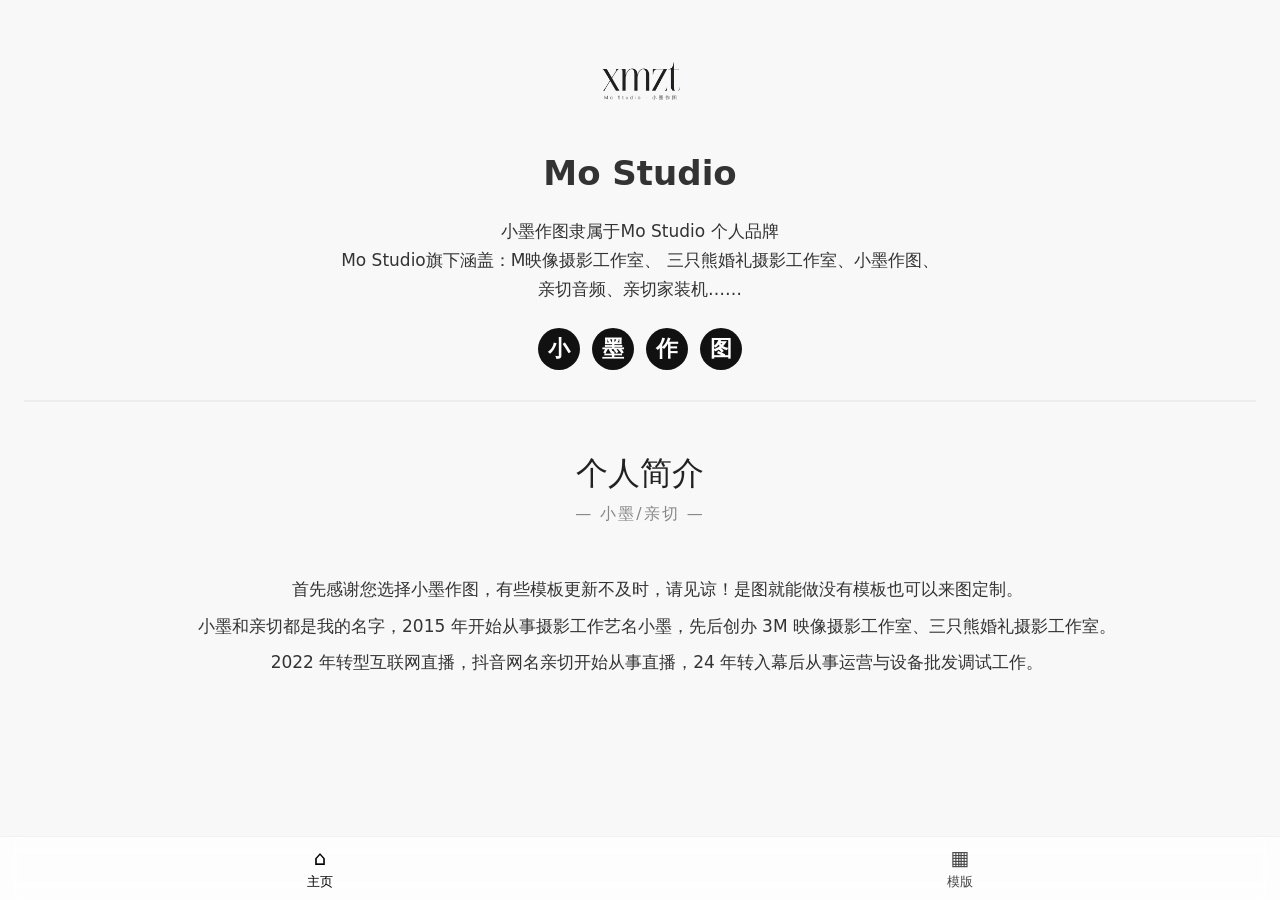
<file: index.html>
<!DOCTYPE html>
<html lang="zh-CN">
<head>
    <meta charset="UTF-8">
    <meta name="viewport" content="width=device-width, initial-scale=1.0">
    <title>小墨作图 - 主页</title>
    <link rel="stylesheet" href="style.css">
    <style>
        .home-buttons{
            display:flex;
            justify-content:center;
            gap:12px;
            margin-top:20px;
        }
        .home-btn-circle{
            /* 按钮缩小，内部文字保持 */
            width:42px;
            height:42px;
            border-radius:50%;
            background:#111;
            color:#fff;
            display:flex;
            align-items:center;
            justify-content:center;
            font-size:22px;
            font-weight:600;
        }
        .tab-make p{
            text-indent:2em;
            margin:8px 0;
            /* 和home-desc完全一致：字体、字号、颜色、行高 */
            font-size:17px;
            color:#333;
            line-height:1.7;
        }
    </style>
</head>
<body>
    <!-- 主页头部文案区域【这里文字你可以直接修改】 -->
    <div class="home-header">
<div class="logo-top">
    <img src="logo.png" alt="logo" style="height:90px;width:auto;">
        <h1 style="font-size:34px;margin-top:12px;">Mo Studio</h1>
        <div class="home-desc">
小墨作图隶属于Mo Studio 个人品牌<br>
Mo Studio旗下涵盖：M映像摄影工作室、
三只熊婚礼摄影工作室、小墨作图、
亲切音频、亲切家装机……
        </div>
    </div>
    <!-- 4个圆形功能按钮，一字一个按钮 -->
    <div class="home-buttons">
        <div class="home-btn-circle">小</div>
        <div class="home-btn-circle">墨</div>
        <div class="home-btn-circle">作</div>
        <div class="home-btn-circle">图</div>
    </div>
    <hr style="margin:30px 0;border:1px solid #eee;">
    <!-- 作品区域 -->
    <div class="section-works">
        <h2 class="works-title">个人简介</h2>
        <div class="works-subtitle">— 小墨/亲切 —</div>
        <!-- 化妆师标签 -->
        <div class="tabs-makeup">
            <div class="tab-make active">
                <p>首先感谢您选择小墨作图，有些模板更新不及时，请见谅！是图就能做没有模板也可以来图定制。</p>
                <p>小墨和亲切都是我的名字，2015 年开始从事摄影工作艺名小墨，先后创办 3M 映像摄影工作室、三只熊婚礼摄影工作室。</p>
                <p>2022 年转型互联网直播，抖音网名亲切开始从事直播，24 年转入幕后从事运营与设备批发调试工作。</p>
            </div>
        </div>
    </div>
    <!-- 底部导航【主页 / 模版，删除了关于】 -->
    <footer class="nav-bar">
        <a href="index.html" class="nav-item active">
            <span class="nav-icon">⌂</span>
            <span>主页</span>
        </a>
        <a href="template.html" class="nav-item">
            <span class="nav-icon">▦</span>
            <span>模版</span>
        </a>
    </footer>
</body>
</html>
</file>
<file: style.css>
* {
    margin: 0;
    padding: 0;
    box-sizing: border-box;
    font-family: system-ui, -apple-system, BlinkMacSystemFont, "Segoe UI", sans-serif;
}
body {
    /* 底层背景：浅灰底色衬托毛玻璃，不纯白 */
    background: #f8f8f8;
    color: #222;
    padding-bottom: 64px; /* 底部导航高度同步减小，预留空间同步缩小 */
}
/* 底部导航栏 全局共用｜白色毛玻璃，缩小高度 */
footer.nav-bar {
    position: fixed;
    bottom: 0;
    left: 0;
    width: 100%;
    height: 64px;
    background: rgba(255,255,255,0.72);
    backdrop-filter: blur(10px);
    -webkit-backdrop-filter: blur(10px);
    display: flex;
    justify-content: space-around;
    align-items: center;
    border-top: 1px solid rgba(220,220,220,0.35);
}
.nav-item {
    display: flex;
    flex-direction: column;
    align-items: center;
    gap: 3px;
    font-size:13px;
    color:#444;
    text-decoration: none;
}
.nav-item.active{
    color:#000;
}
.nav-icon{
    font-size:20px;
}
/* ===== 主页样式 index.html 专用（原样保留布局，增加毛玻璃适配） ===== */
.home-header{
    text-align:center;
    padding:40px 24px 30px;
}
.home-header .logo-top{
    font-size:48px;
    font-weight:300;
    color:#333;
}
.home-desc{
    max-width:620px;
    margin:24px auto;
    line-height:1.7;
    font-size:17px;
    color:#333;
}
.home-buttons{
    display:flex;
    justify-content:center;
    gap:12px;
    margin-top:20px;
}
.home-btn-circle{
    /* 按钮缩小，内部文字保持 */
    width:42px;
    height:42px;
    border-radius:50%;
    background:#111;
    color:#fff;
    display:flex;
    align-items:center;
    justify-content:center;
    font-size:22px;
    font-weight:600;
}
.section-works{
    margin-top:50px;
}
.works-title{
    text-align:center;
    font-size:32px;
    font-weight:500;
}
.works-subtitle{
    text-align:center;
    color:#888;
    margin:8px 0 30px;
    letter-spacing:2px;
}
.tabs-makeup{
    padding:0 20px;
}
.tab-make{
    padding:12px 0;
    font-size:18px;
    color:#777;
    cursor:pointer;
}
.tab-make.active{
    color:#000;
}
.tab-make p{
    text-indent:2em;
    margin:8px 0;
    font-size:17px;
    color:#333;
    line-height:1.7;
}
.work-grid{
    display:grid;
    grid-template-columns: 1fr 1fr;
    gap:12px;
    padding:16px;
}
.work-card img{
    width:100%;
    display:block;
}
/* ===== 模版页面 template.html 专用 ===== */
/* 模板页顶部筛选区｜白色毛玻璃，缩小padding，整体变矮 */
.template-filter-top {
    padding: 10px 16px;
    background: rgba(255,255,255,0.72);
    backdrop-filter: blur(10px);
    -webkit-backdrop-filter: blur(10px);
    border-bottom:1px solid rgba(220,220,220,0.35);
}
.filter-wrap{
    display:flex;
    align-items:center;
    gap:8px;
}
/* 按钮容器：电脑大屏永远两行，每行4个，8个按钮 */
.filter-grid {
    display: grid;
    grid-template-columns: repeat(4, 1fr);
    grid-template-rows: repeat(2, auto);
    gap: 8px;
    flex:1;
}
/* 修改标签高度，整体缩小 */
.filter-tag {
    height: 36px;
    line-height: 36px;
    text-align: center;
    border: none;
    border-radius: 0;
    background: transparent;
    font-size: 13px;
    color:#888;
    white-space: nowrap;
    overflow: hidden;
    text-overflow: ellipsis;
    cursor: pointer;
    user-select: none;
    font-family: "DengXian", "等线", sans-serif;
}
/* 选中：黑色文字 + 加粗 + 黑色下划线 */
.filter-tag.active {
    background: transparent;
    border:none;
    color: #000;
    font-weight: bold;
    text-decoration: underline;
    text-underline-offset: 5px;
    text-decoration-color:#000;
    text-decoration-thickness:2px;
}
/* 线条空心三角按钮（参考截图样式） */
.filter-triangle-btn{
    background:transparent;
    border:none;
    cursor:pointer;
    padding: 4px;
    display:flex;
    align-items:center;
}
.filter-line-triangle{
    width:10px;
    height:10px;
    border-right:1px solid #666;
    border-bottom:1px solid #666;
    transform: rotate(45deg);
    transition: transform 0.3s ease;
}
.filter-triangle-btn.open .filter-line-triangle{
    transform: rotate(-135deg);
}
/* 图片网格容器 */
.template-grid {
    padding: 16px;
}
.gallery-group {
    display: none;
    grid-template-columns: repeat(2, 1fr);
    gap: 12px;
}
.gallery-group.active {
    display: grid;
}
/* 4:3竖屏占位图 aspect-ratio=宽/高 → 4:3竖屏写3/4 */
.template-card .black-placeholder {
    width: 100%;
    aspect-ratio: 3 / 4;
    background: #000000;
    overflow:hidden;
}
.template-card .black-placeholder img{
    width:100%;
    height:100%;
    object-fit:cover;
}
.template-card p {
    padding: 8px 0;
    font-size: 15px;
    color: #333;
}
/* 电脑大屏：宽度≥900px，完整8标签，隐藏三角 */
@media screen and (min-width: 900px) {
    .filter-triangle-btn{
        display:none;
    }
    .gallery-group {
        grid-template-columns: repeat(auto-fill, minmax(240px, 1fr));
    }
}
/* ========= 手机/窗口缩小 小于899px ========= */
@media screen and (max-width: 899px) {
    .filter-grid{
        grid-template-columns: repeat(3,1fr);
        grid-template-rows: auto;
    }
    /* 默认只显示前3个标签 */
    .filter-grid .filter-tag{
        display:none;
    }
    .filter-grid .filter-tag:nth-child(-n+3){
        display:block;
    }
    /* 展开后全部显示 */
    .filter-grid.expand .filter-tag{
        display:block;
    }
    /* 窗口小于900px（手机/电脑缩小窗口）强制2列图片 */
    .gallery-group {
        grid-template-columns: repeat(2, 1fr);
    }
}
/* ========== 全屏预览弹窗样式 ========== */
.img-fullscreen{
    display:none;
    position:fixed;
    inset:0;
    background:rgba(0,0,0,0.92);
    z-index:999;
}
.full-close{
    position:absolute;
    top:20px;
    right:20px;
    color:#fff;
    font-size:32px;
    width:44px;
    height:44px;
    display:flex;
    align-items:center;
    justify-content:center;
    background:rgba(255,255,255,0.15);
    border-radius:50%;
    cursor:pointer;
    user-select:none;
}
.full-wrap{
    width:100%;
    height:100%;
    display:flex;
    align-items:center;
    justify-content:center;
    padding:20px 60px;
}
.full-wrap img{
    max-width:100%;
    max-height:100%;
    object-fit:contain;
}
.full-prev,.full-next{
    position:absolute;
    top:50%;
    transform:translateY(-50%);
    color:#fff;
    font-size:48px;
    width:50px;
    height:80px;
    display:flex;
    align-items:center;
    justify-content:center;
    background:rgba(255,255,255,0.1);
    cursor:pointer;
    user-select:none;
}
.full-prev{left:10px;}
.full-next{right:10px;}
.full-tip{
    position:absolute;
    bottom:40px;
    left:50%;
    transform:translateX(-50%);
    color:#fff;
    font-size:16px;
    background:rgba(0,0,0,0.4);
    padding:6px 16px;
    border-radius:99px;
}
</file>
